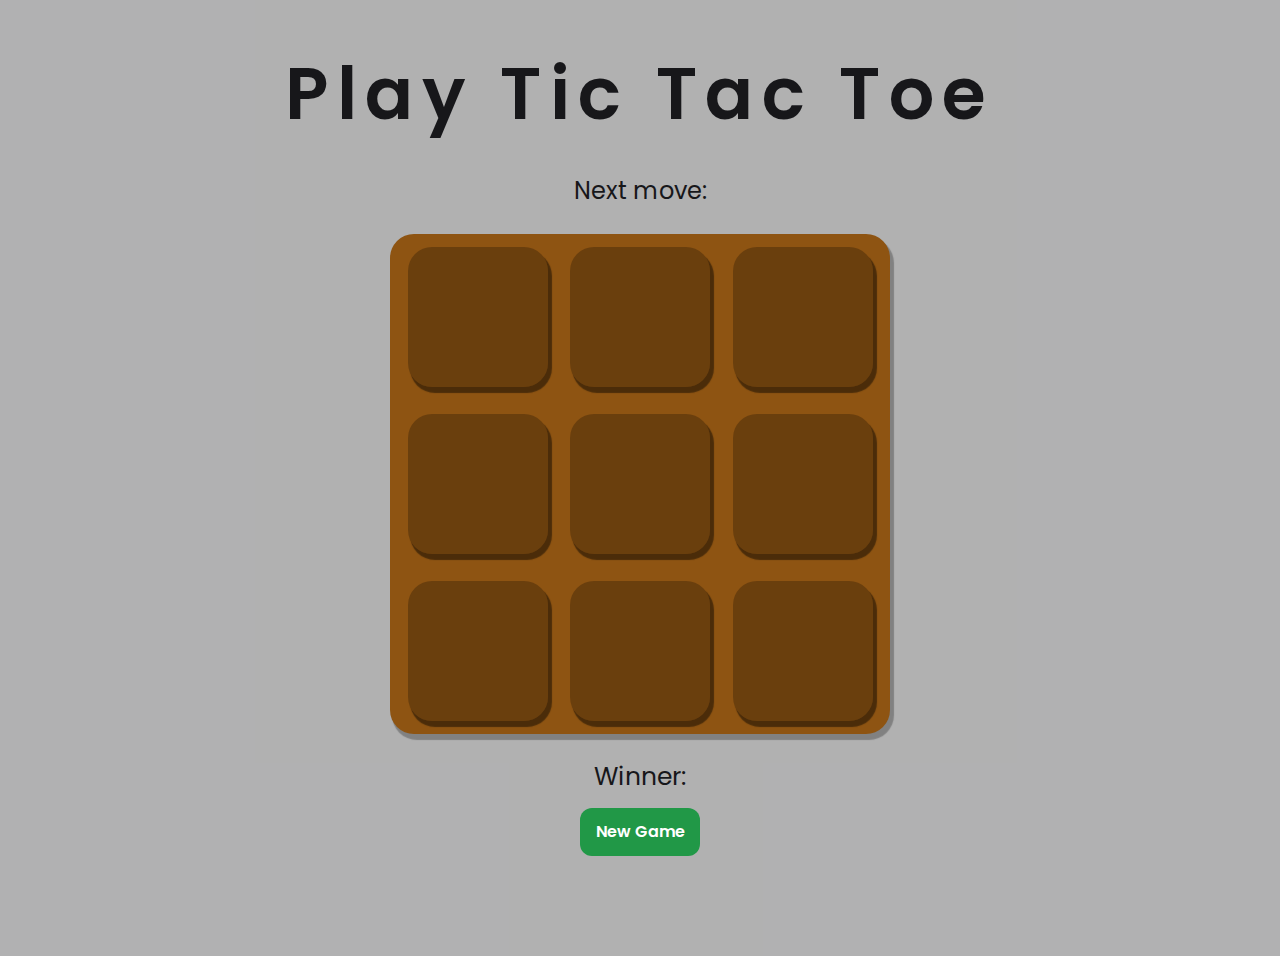
<file: tic-tac-toe.html>
<!DOCTYPE html>
<html lang="en">
  <head>
    <meta charset="UTF-8" />
    <meta name="viewport" content="width=device-width, initial-scale=1.0" />
    <title>Tic-Tac-Toe - APP</title>
    <link rel="stylesheet" href="/css/style.css" />
    <link rel="stylesheet" href="/css/media.css" />
  </head>
  <body>
    <main class="tic-tac-toe__main">
      <h1 class="title">Play Tic Tac Toe</h1>
      <div class="block-step">
        <div class="tic-tac-toe__text">Next move: <span id="next"></span></div>
      </div>
      <div class="tic-tac-toe__area" id="area">
        <div class="tic-tac-toe__area-item"></div>
        <div class="tic-tac-toe__area-item"></div>
        <div class="tic-tac-toe__area-item"></div>

        <div class="tic-tac-toe__area-item"></div>
        <div class="tic-tac-toe__area-item"></div>
        <div class="tic-tac-toe__area-item"></div>

        <div class="tic-tac-toe__area-item"></div>
        <div class="tic-tac-toe__area-item"></div>
        <div class="tic-tac-toe__area-item"></div>
      </div>

      <div class="tic-tac-toe__winner" id="tic-tac-toe__winner">
        <div class="tic-tac-toe__text-winner">
          Winner: <span id="winner"></span>
        </div>
        <div class="tic-tac-toe__btn" id="tic-tac-toe__btn">New Game</div>
      </div>
    </main>
  </body>
</html>
</file>
<file: css/style.css>
/* --VARIABLES-- */
:root {
  --color-primary-dark: #17171a;
  --color-primary-gray: rgba(192, 192, 192, 0.913);
  --color-secondary-gray: #2c2c2c;
  --color-primary-light: #ffffff;
  --color-game-wood: #8e5412;
  --color-game-gray: #00000040;
  --color-game-darkgray: #00000069;
  --text-center: center;
}

/* --FONTS-- */
@font-face {
  font-display: swap;
  font-family: "Poppins";
  font-weight: 300;
  src: url("../fonts/poppins-v20-latin-300.woff2") format("woff2"),
    url("../fonts/poppins-v20-latin-300.woff") format("woff");
}
@font-face {
  font-display: swap;
  font-family: "Poppins";
  font-weight: 400;
  src: url("../fonts/poppins-v20-latin-regular.woff2") format("woff2"),
    url("../fonts/poppins-v20-latin-regular.woff") format("woff");
}
@font-face {
  font-display: swap;
  font-family: "Poppins";
  font-weight: 600;
  src: url("../fonts/poppins-v20-latin-600.woff2") format("woff2"),
    url("../fonts/poppins-v20-latin-600.woff") format("woff");
}
@font-face {
  font-display: swap;
  font-family: "Poppins";
  font-weight: 900;
  src: url("../fonts/poppins-v20-latin-900.woff2") format("woff2"),
    url("../fonts/poppins-v20-latin-900.woff") format("woff");
}

/* --RESET-- */
*,
::after,
::before {
  box-sizing: border-box;
}

h1,
h2,
h3,
h4,
h5,
h6,
p {
  margin-top: 0;
}

ul {
  list-style-type: none;
  margin: 0;
  padding: 0;
}

a {
  text-decoration: none;
}

address {
  font-style: normal;
}

/* --GENERAL-- */
html {
  scroll-behavior: smooth;
}

body {
  background: var(--color-primary-dark);
  color: var(--color-primary-light);
  font-family: "Poppins", "Arial", sans-serif;
  font-size: 18px;
  font-weight: 400;
  line-height: 1.5;
  margin: 0;
}
h1,
h2 {
  line-height: 1.5;
}
h1 {
  margin: 0;
  text-align: center;
  font-size: 72px;
  font-weight: 600;
  line-height: 1.5;
  letter-spacing: 0.12em;
}

h3 {
  color: var(--color-primary-gray);
  text-align: center;
  font-size: 40px;
  font-weight: 600;
  letter-spacing: 0.12em;
}

a,
.btn {
  transition: all 300ms ease;
}

a {
  display: inline-block;
}

.link {
  color: var(--color-primary-light);
  text-transform: uppercase;
}

.link {
  cursor: pointer;
}

.link:hover {
  color: var(--color-primary-gray);
}

.carrent-link {
  color: var(--color-primary-gray);
}

.section {
  width: 100%;
  max-width: 1288px;
  margin: 0 auto;
  margin-bottom: 60px;
}

.social-links a {
  background-color: rgba(255, 255, 255, 0.1);
  border-radius: 50px;
  color: var(--color-primary-light);
  font-size: 28px;
  margin: 20px;
  padding: 10px 18px;
  transition: all 200ms ease-in-out;
}

.social-links a:hover {
  background: var(--color-primary-gray);
  transform: scale(1.2);
}

header .social-links a {
  font-size: 20px;
}

/* --HEADER-- */

.header {
  width: 100%;
  padding-top: 32px;
}

.hero-section {
  padding: 60px 0 20px 0;
}

.header__text-about {
  padding: 0 0 20px 0;
  color: var(--color-primary-gray);
  text-align: var(--text-center);
  letter-spacing: 0.5em;
}
.header-container {
  display: flex;
  align-items: center;
  gap: 40px;
}

.header__nav {
  display: flex;
  flex-grow: 1;
  gap: 40px;
}

.header__menu {
  display: flex;
  gap: 64px;
  flex-grow: 1;
  justify-content: center;
}

.header__burger {
  display: block;
  margin-right: 30px;
}

.mobile-menu {
  position: fixed;
  top: 0;
  left: 0;
  width: 100%;
  height: 100%;
  background-color: var(--color-primary-dark);
  transform: translateX(100%);
  transition: transform 0.3s;
}

.mobile-menu.is-open {
  transform: translateX(0);
}

.mobile-menu__btn-close {
  position: absolute;
  top: 40px;
  right: 20px;
}

.mobile-title {
  margin: 40px 40px 50px;
  font-size: 32px;
}

.mobile-list {
  margin: 0 40px 50px;
  font-size: 24px;
}

.mobile__menu-link {
  margin-bottom: 20px;
  color: var(--color-primary-light);
  text-decoration: none;
  cursor: pointer;
}

.mobile__menu-link:hover {
  color: var(--color-primary-gray);
}

/* --MAIN-- */
/* --About section-- */
.about-section {
  padding: 50px 0;
}

.img {
  width: 100%;
}

.about-section__text {
  color: var(--color-primary-gray);
}

/* --Service section-- */
.service-section {
  padding-bottom: 60px;
}

/* --Portfolio section-- */
.portfolio-section {
  padding-bottom: 60px;
}

.portfolio-section__text {
  padding-bottom: 32px;
  font-size: 14px;
  color: var(--color-primary-gray);
}

/*  --Tic-tac-toe--  */
.tic-tac-toe__main {
  display: flex;
  flex-direction: column;
  align-items: center;
  padding-bottom: 100px;
  width: 100%;
  height: 100%;
  color: var(--color-primary-dark);
  background: var(--color-primary-gray);
  text-align: center;
}

.title {
  padding-top: 40px;
  color: var(--color-primary-dark);
}

.block-step {
  padding: 25px;
}

.tic-tac-toe__text {
  font-size: 24px;
}

#next {
  color: var(--color-game-wood);
  font-weight: 600;
  font-size: 24px;
}

.tic-tac-toe__area {
  display: flex;
  flex-wrap: wrap;
  align-content: space-around;
  justify-content: space-evenly;
  width: 500px;
  height: 500px;
  margin-left: auto;
  margin-right: auto;
  background: var(--color-game-wood);
  border-radius: 24px;
  box-shadow: 3px 5px 1px 1px rgba(0, 0, 0, 0.272);
}

.tic-tac-toe__area-item {
  cursor: pointer;
  position: relative;
  display: flex;
  width: 140px;
  height: 140px;
  margin: 5px;
  border-radius: 24px;
  padding: 8px;
  background: var(--color-game-gray);
  box-shadow: 3px 5px 1px 1px rgb(0 0 0 / 47%);
}

.tic-tac-toe__area-item:hover {
  background: var(--color-game-darkgray);
}

.cross {
  color: var(--color-primary-light);
  font-size: 38px;
  align-items: center;
  display: flex;
  justify-content: center;
}

.zero {
  color: var(--color-primary-gray);
  font-size: 38px;
  align-items: center;
  display: flex;
  justify-content: center;
}

.win {
  color: lightgreen;
  background: gold;
  font-size: 50px;
  font-weight: 900;
}

.tic-tac-toe__winner {
  display: flex;
  flex-direction: column;
  align-items: center;
  margin-top: 24px;
}

.tic-tac-toe__text-winner {
  font-size: 25px;
  margin-bottom: 12px;
}

#winner {
  font-size: 24px;
  color: gold;
}

.tic-tac-toe__btn {
  width: 120px;
  padding: 12px;
  background: #219847;
  border: none;
  border-radius: 12px;
  color: var(--color-primary-light);
  font-size: 16px;
  font-weight: 600;
  cursor: pointer;
}

.tic-tac-toe__btn:hover {
  background: #33e06a;
}

/* -- FORM -- */
.contact-section {
  display: flex;
  justify-content: center;
}

.form-field {
  margin-bottom: 10px;
  color: var(--color-primary-gray);
}

.input__label {
  display: inline-block;
  margin-bottom: 5px;
}
.input {
  display: block;
  width: 320px;
  padding: 10px;
  background: transparent;
  color: var(--color-primary-light);
  border: 1px solid var(--color-secondary-gray);
}

.input__control {
  height: 40px;
}

.form-button {
  margin-top: 10px;
  padding: 10px;
  background: var(--color-primary-gray);
  border: 1px solid var(--color-secondary-gray);
  border-radius: 4px;
  transition: all 0.3s ease-in-out;
  cursor: pointer;
}

.form-button:hover {
  background: var(--color-secondary-gray);
  color: var(--color-primary-gray);
}
</file>
<file: css/media.css>
@media screen and (max-width: 768px) {
  h1 {
    font-size: 42px;
  }
  .header__text-about {
    font-size: 20px;
  }
  .header__nav {
    justify-content: flex-end;
  }
  .header__menu {
    display: none;
  }
}

@media screen and (min-width: 768px) {
  .header__nav {
    justify-content: center;
  }
  .header__burger {
    display: none;
  }
  .img {
    max-width: 100%;
    width: 400px;
    height: 550px;
    object-fit: cover;
    object-position: 60% 50%;
    padding-bottom: 0;
  }
}

@media screen and (max-width: 1199px) {
  .portfolio-section__text {
    padding-bottom: 10px;
  }
}
</file>
